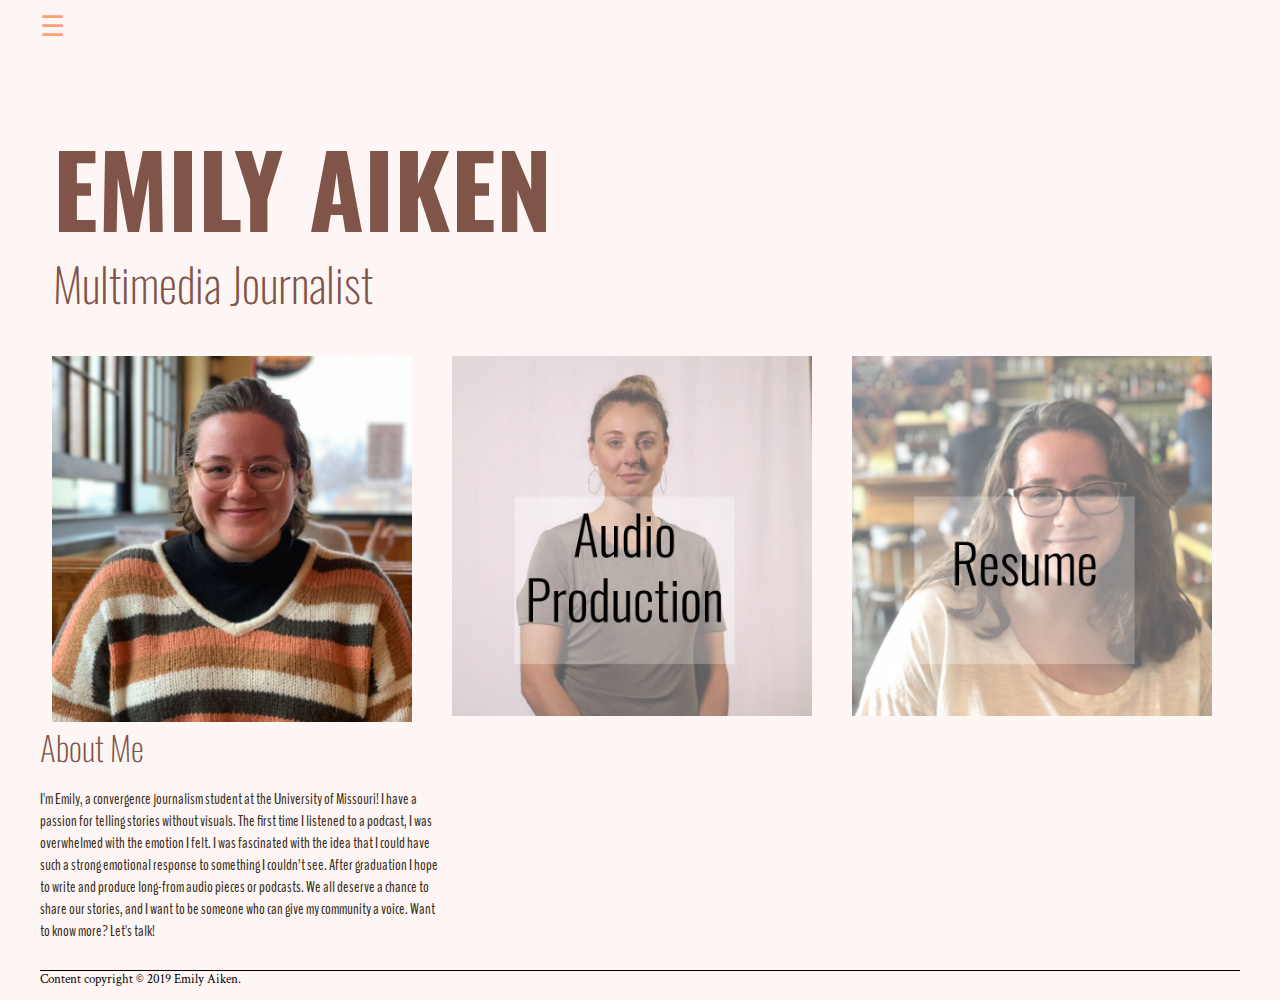
<file: index.html>
<!DOCTYPE html PUBLIC "-//W3C//DTD XHTML 1.0 Transitional//EN"
   "http://www.w3.org/TR/xhtml1/DTD/xhtml1-transitional.dtd">

   <html xmlns="http://www.w3.org/1999/xhtml">
   <head>
     <title>Emily Aiken</title>

     <meta http-equiv="content-type"/>

     <meta name="viewport" content="width=device-width, initial-scale=1.0"/>

        <link href="https://fonts.googleapis.com/css?family=Oxygen:400,700&display=swap" rel="stylesheet"/>
        <link href="https://fonts.googleapis.com/css?family=Playfair+Display:400,400i&display=swap" rel="stylesheet"/>
        <link href="https://fonts.googleapis.com/css?family=Oswald:400,600&display=swap" rel="stylesheet"/>
        <link href="https://fonts.googleapis.com/css?family=Crimson+Text:400,600i&display=swap" rel="stylesheet"/>
        <link href="https://fonts.googleapis.com/css?family=BenchNine:400,700&display=swap" rel="stylesheet"/>


<link rel="stylesheet" type="text/css" href="style.css">
<script src="https://code.jquery.com/jquery-1.12.0.min.js"></script>
<script src="java.js" type="text/javascript"></script>

     </head>
    <body>
      <div id="container">


<nav>
    <a class="menu-trigger" href="#">&#9776;</a>
  <ul>
    <li><a href="index.html">Home</a></li>
    <li><a href="audioproduction.html">Audio Production</a></li>
    <li><a href="resume.html">Resume</a></li>
    <li><a href="contact.html">Contact</a></li>
  </ul>
</nav>

      <h1>EMILY AIKEN</h1>


      <h2>Multimedia Journalist</h2>
<div class="audio">

<div class="main">
      <img><img src="ekacropped.jpg" alt="Emily Aiken." width="400px" /></img>
<h3>About Me</h3>
      <p>I'm Emily, a convergence journalism student at the University of Missouri! I have a passion for telling stories without visuals. The first time I listened to a podcast, I was overwhelmed with the emotion I felt. I was fascinated with the idea that I could have such a strong emotional response to something I couldn&rsquo;t see. After graduation I hope to write and produce long-from audio pieces or podcasts. We all deserve a chance to share our stories, and I want to be someone who can give my community a voice. Want to know more? Let's talk!</p>
</div>


<div class="production">
      <a href="audioproduction.html"><img src="audioproduction-01.png" width="400px"/></a>
</div>

<div class="resume">
      <a href="resume.html"><img src="resume-01.png" width="400px"/></a>
</div>

</div>



<p id="footer">Content copyright &copy; 2019 Emily Aiken.</p>

</div>

</body>



   </html>
</file>
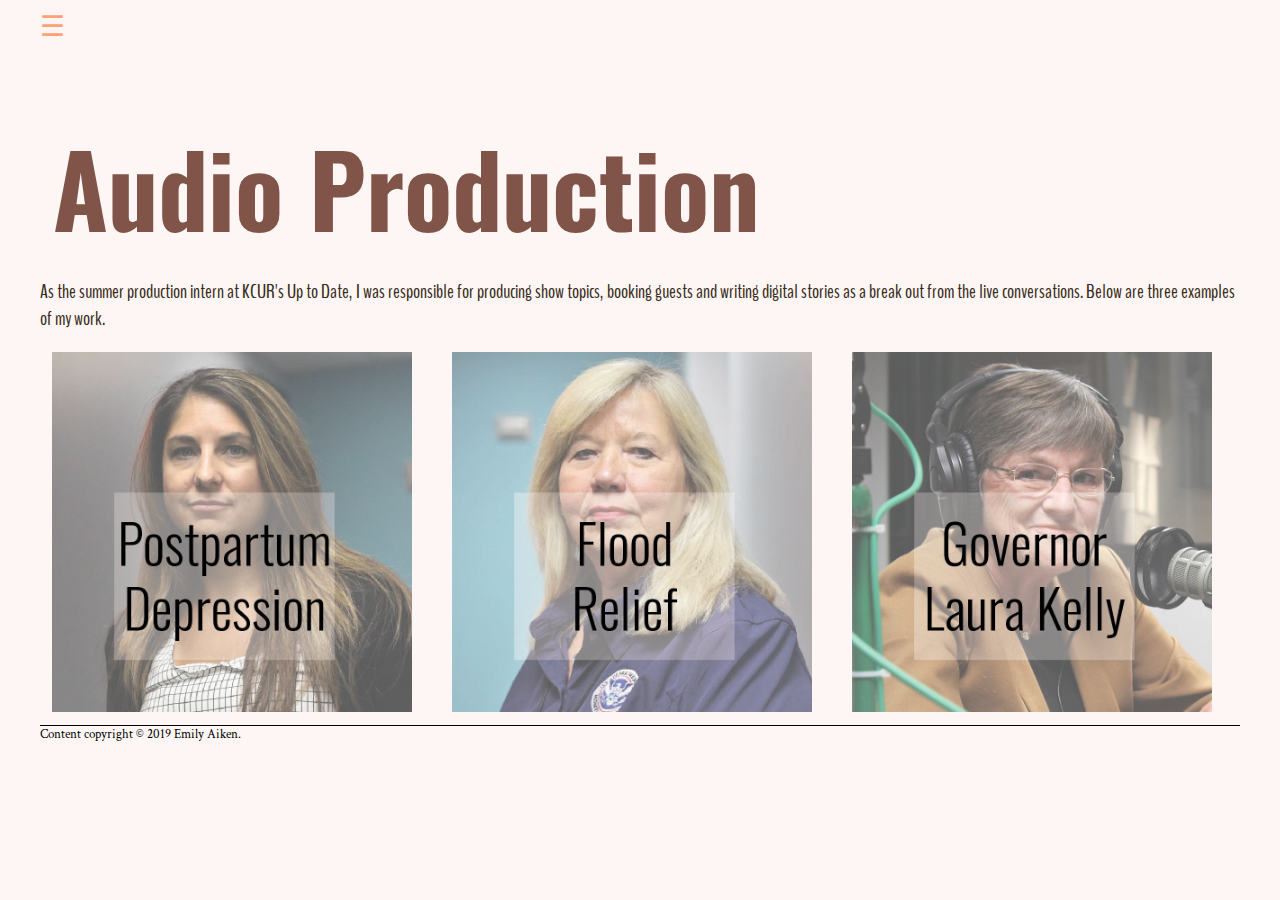
<file: audioproduction.html>
<!DOCTYPE html PUBLIC "-//W3C//DTD XHTML 1.0 Transitional//EN"
   "http://www.w3.org/TR/xhtml1/DTD/xhtml1-transitional.dtd">

   <html xmlns="http://www.w3.org/1999/xhtml">
   <head>
     <title>Audio Production</title>

     <meta http-equiv="content-type">

     <meta name="viewport" content="width=device-width, initial-scale=1.0">

        <link href="https://fonts.googleapis.com/css?family=Oxygen:400,700&display=swap" rel="stylesheet">
        <link href="https://fonts.googleapis.com/css?family=Playfair+Display:400,400i&display=swap" rel="stylesheet">
        <link href="https://fonts.googleapis.com/css?family=Oswald:400,600&display=swap" rel="stylesheet">
        <link href="https://fonts.googleapis.com/css?family=Crimson+Text:400,600i&display=swap" rel="stylesheet">
        <link href="https://fonts.googleapis.com/css?family=BenchNine:400,700&display=swap" rel="stylesheet">


<link rel="stylesheet" type="text/css" href="style.css">
<script src="https://code.jquery.com/jquery-1.12.0.min.js"></script>
<script src="java.js" type="text/javascript"></script>

     </head>
    <body>
      <div id="container">


<nav>
    <a class="menu-trigger" href="#">&#9776;</a>
  <ul>
    <li><a href="index.html">Home</a></li>
    <li><a href="audioproduction.html">Audio Production</a></li>
    <li><a href="resume.html">Resume</a></li>
  </ul>
</nav>

      <h1>Audio Production</h1>

<div class="subhead">
      <p>As the summer production intern at KCUR's Up to Date, I was responsible for producing show topics, booking guests and writing digital stories as a break out from the live conversations. Below are three examples of my work.</p>
</div>


<div class="audio">

<div class="main">
  <a href="https://www.kcur.org/post/missouri-mothers-are-risk-postpartum-depression-and-new-drug-might-not-be-much-help#stream/0" target="blank"><img><img src="ppd-01.png" alt="Emily Aiken." width="400px" /></>


</div>


<div class="production">
      <a href="https://www.kcur.org/post/missouri-floods-98-fema-reps-have-knocked-500-doors-seeking-people-who-need-help#stream/0" target="blank"><img src="fema-01.png" width="400px"/></a>
</div>

<div class="resume">
      <a href="https://www.kcur.org/post/kansas-governor-laura-kelly#stream/0" target="blank"><img src="laurakelly-01.png" width="400px"/></a>
</div>

</div>



<p id="footer">Content copyright &copy; 2019 Emily Aiken.</p>

</div>

</body>



   </html>
</file>
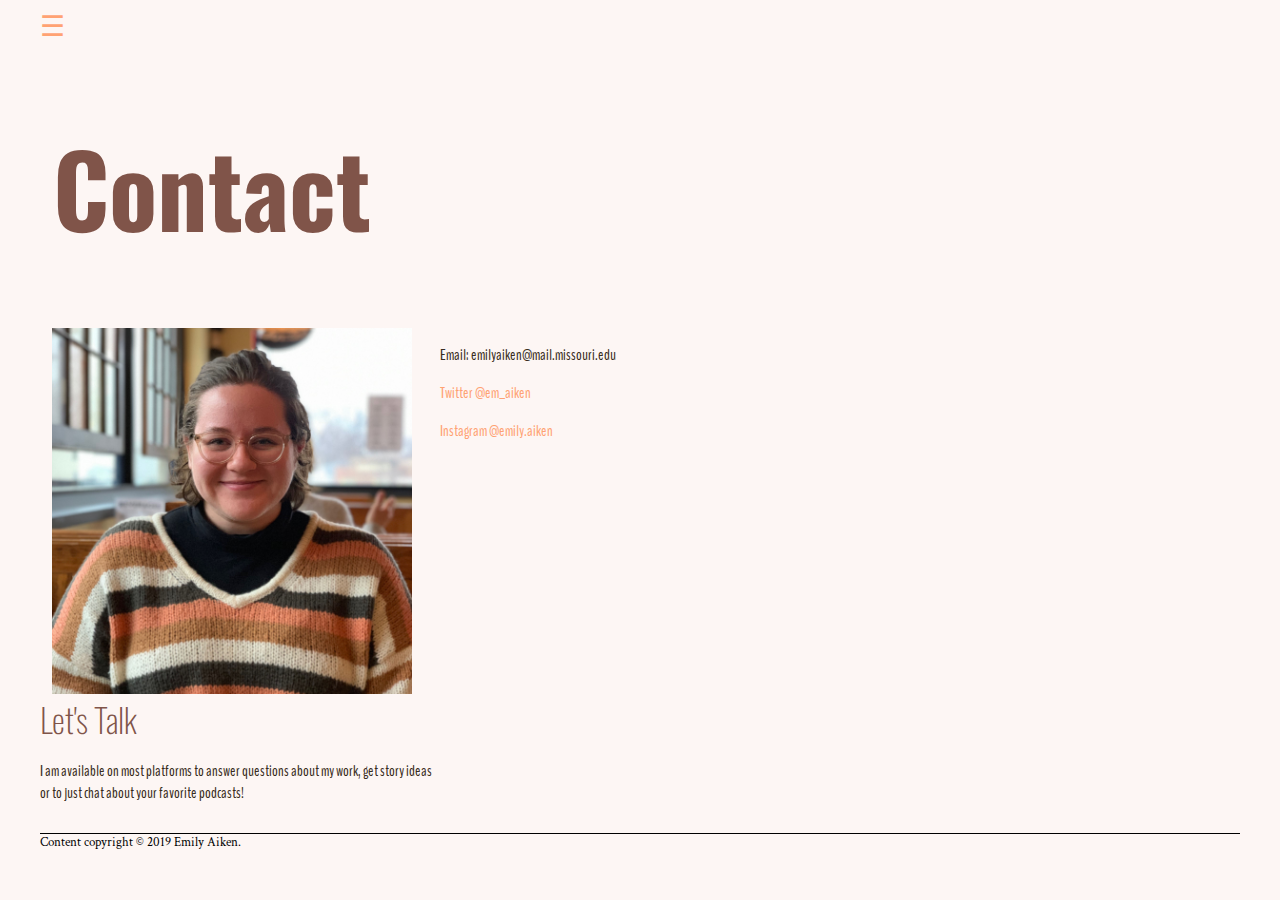
<file: contact.html>
<!DOCTYPE html PUBLIC "-//W3C//DTD XHTML 1.0 Transitional//EN"
   "http://www.w3.org/TR/xhtml1/DTD/xhtml1-transitional.dtd">

   <html xmlns="http://www.w3.org/1999/xhtml">
   <head>
     <title>Contact</title>

     <meta http-equiv="content-type">

     <meta name="viewport" content="width=device-width, initial-scale=1.0">

        <link href="https://fonts.googleapis.com/css?family=Oxygen:400,700&display=swap" rel="stylesheet">
        <link href="https://fonts.googleapis.com/css?family=Playfair+Display:400,400i&display=swap" rel="stylesheet">
        <link href="https://fonts.googleapis.com/css?family=Oswald:400,600&display=swap" rel="stylesheet">
        <link href="https://fonts.googleapis.com/css?family=Crimson+Text:400,600i&display=swap" rel="stylesheet">
        <link href="https://fonts.googleapis.com/css?family=BenchNine:400,700&display=swap" rel="stylesheet">


<link rel="stylesheet" type="text/css" href="style.css">
<script src="https://code.jquery.com/jquery-1.12.0.min.js"></script>
<script src="java.js" type="text/javascript"></script>

     </head>
    <body>
      <div id="container">


<nav>
    <a class="menu-trigger" href="#">&#9776;</a>
  <ul>
    <li><a href="index.html">Home</a></li>
    <li><a href="audioproduction.html">Audio Production</a></li>
    <li><a href="resume.html">Resume</a></li>
    <li><a href="contact.html">Contact</a></li>
  </ul>
</nav>

      <h1>Contact</h1>


<div class="audio">

<div class="main">
      <img><img src="ekacropped.jpg" alt="Emily Aiken." width="400px" /></>
<h3>Let's Talk</h3>
      <p>I am available on most platforms to answer questions about my work, get story ideas or to just chat about your favorite podcasts!</p>
</div>


<div class="production">
      <p>Email: emilyaiken@mail.missouri.edu</p>
      <a href="https://twitter.com/em_aiken" target="blank"<p>Twitter @em_aiken</p></a>
      <a href="https://www.instagram.com/emily.aiken/" target="blank"<p>Instagram @emily.aiken</p></a>
</div>


</div>



<p id="footer">Content copyright &copy; 2019 Emily Aiken.</p>

</div>

</body>



   </html>
</file>
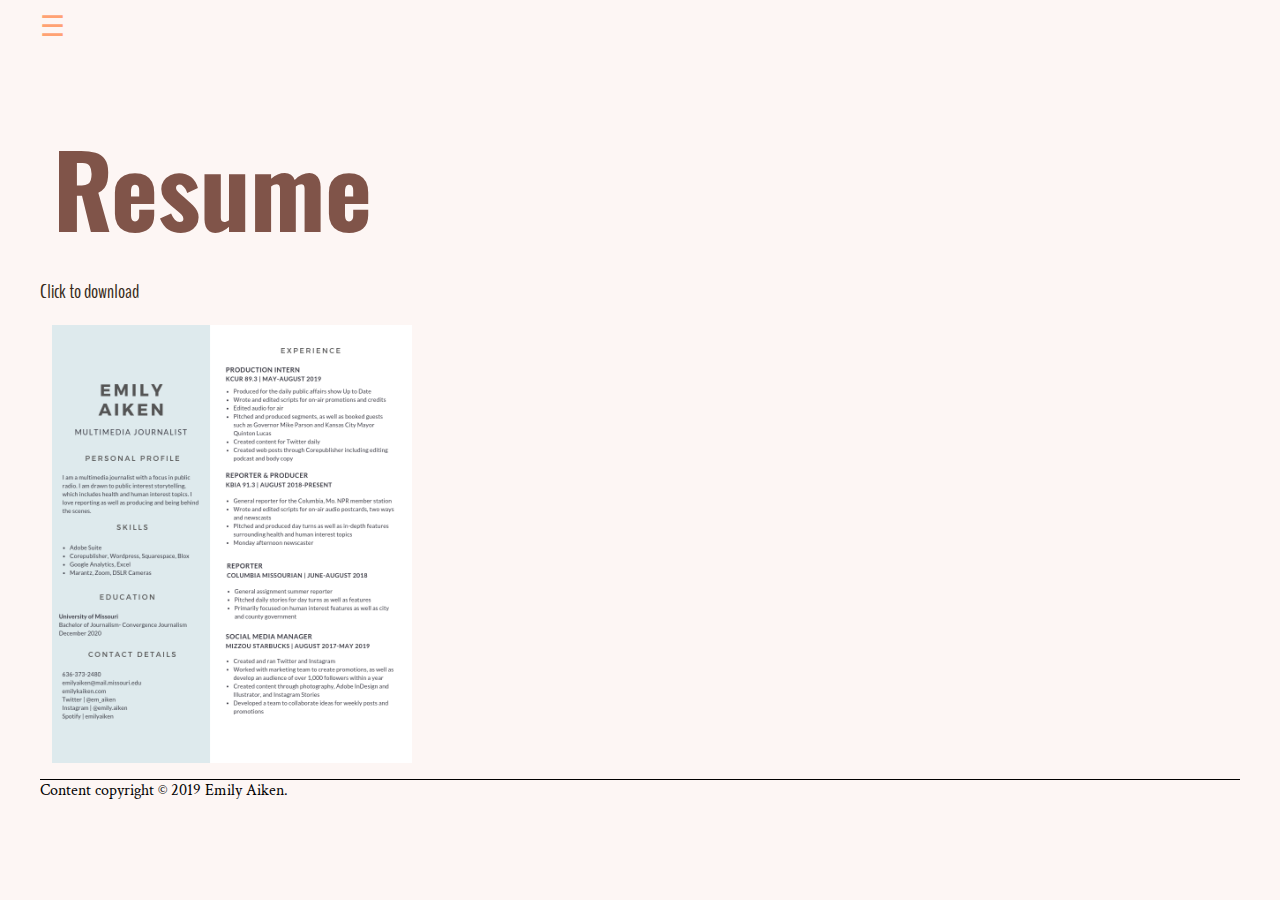
<file: resume.html>
<!DOCTYPE html PUBLIC "-//W3C//DTD XHTML 1.0 Transitional//EN"
   "http://www.w3.org/TR/xhtml1/DTD/xhtml1-transitional.dtd">

   <html xmlns="http://www.w3.org/1999/xhtml">
   <head>
     <title>Resume</title>

     <meta http-equiv="content-type">

     <meta name="viewport" content="width=device-width, initial-scale=1.0">

        <link href="https://fonts.googleapis.com/css?family=Oxygen:400,700&display=swap" rel="stylesheet">
        <link href="https://fonts.googleapis.com/css?family=Playfair+Display:400,400i&display=swap" rel="stylesheet">
        <link href="https://fonts.googleapis.com/css?family=Oswald:400,600&display=swap" rel="stylesheet">
        <link href="https://fonts.googleapis.com/css?family=Crimson+Text:400,600i&display=swap" rel="stylesheet">
        <link href="https://fonts.googleapis.com/css?family=BenchNine:400,700&display=swap" rel="stylesheet">


<link rel="stylesheet" type="text/css" href="style.css">
<script src="https://code.jquery.com/jquery-1.12.0.min.js"></script>
<script src="java.js" type="text/javascript"></script>

     </head>
    <body>
      <div id="container">


<nav>
    <a class="menu-trigger" href="#">&#9776;</a>
  <ul>
    <li><a href="index.html">Home</a></li>
    <li><a href="audioproduction.html">Audio Production</a></li>
    <li><a href="resume.html">Resume</a></li>
    <li><a href="contact.html">Contact</a></li>
  </ul>
</nav>

      <h1>Resume</h1>

      <div class="subhead">
          <p>Click to download</p>

<div class="audio">

<div class="main">
    <a href="emily aiken.pdf" download>
  <img src="emily aiken.png" alt="Emily Aiken Resume" width="400px">
</a>


</div>


</div>



<p id="footer">Content copyright &copy; 2019 Emily Aiken.</p>

</div>

</body>



   </html>
</file>
<file: style.css>
/* mobile */
body{
  background-color: #FDF6F4;
}


p,ul, ol{
	color: #382C20;
  font-family: 'BenchNine', sans-serif;
  list-style-type: none;
  padding: 0;
}

.subhead{
  color: #382C20;
  font-size: 15pt;
  font-family: 'BenchNine', sans-serif;
  list-style-type: none;
  padding: 0;
  margin-top: -20px;
}

img{
  padding: 0;
}

h1 {
    font-family: 'Oswald', sans-serif;
    color: #805449;
    text-align: left;
    font-size: 35pt;
    margin-left: 10pt;
    margin-right: 10pt;
}

h2{
  color: #805449;
  font-size: 15pt;
  font-family: 'Oswald', sans-serif;
  font-weight: lighter;
  text-align: left;
  margin-top: -30pt;
  margin-left: 10pt;
  margin-right: 10pt;
}

h3{
  color: #805449;
  font-size: 25pt;
  font-family: 'Oswald', sans-serif;
  font-weight: lighter;
  text-align: left;
  margin: auto;

}

#container{
    width: 95%;
    margin: 0 auto;
    align-items: flex-start;
}

#nav {
    padding: 0;
	  list-style-type: none;
    display: flex;
    flex-direction: column;
}

#nav li {
    margin: 0px;
    padding: 0;
	  border-bottom: 1px solid #FFEEDE;
}

a:link, a:visited{
  text-decoration: none;
  color: #FFA273;
  font-family: 'BenchNine', sans-serif;
}


#nav a:link, #nav a:visited {
	  display: block;
    color: #FFEEDE;
    background-color: #D1855F;
    font-weight: bold;
    text-align:center;
    text-decoration: none;
    padding: 4px;
    font-family: 'Oswald', sans-serif;
    font-weight: 400;
}

#nav a:hover, #nav a:active {
    background-color: #FFA273;
}


.cards {
    margin-left: 0;
    padding-right: 10pt;
    list-style: none;
    display: grid;
    grid-gap: 10px;
    align-items: start;

}

.cards li {
    padding: 5pt;
    text-decoration: none;
    list-style: none;
    border-radius: 10px;
    grid-template-rows: 1fr 1fr 1fr 1fr;
    margin: 1px;

}

.cards p{
  margin-left: 10pt;
  text-align: left;
}


#footer {
    color: black;
    font-family: 'Crimson Text', serif;
    font-size: 0.8em;
    border-top: 1px solid black;
    list-style: none;
}

img {
	border: none;
  width: 90%;
  height: auto;
}

#nav ul li {
    display: block;
    border-top: 1px #79896d solid;
}

#nav a {
    color: #f8ecc2;
    display: block;
    text-decoration: none;
    padding: 20px 30px;
}

.menu-trigger {
    order: 1;
    font-size: 1.75em;
    width: 2em;
}

nav ul {
    display: none;
}

.main {
  width: 90%;
  max-width: 400px;
  height: auto;
}
/* desktop */



@media screen and (min-width: 599px) {
  h1{
    margin-left: 3%;
  }

  h2{
    margin-left: 3%;
  }

  h3{
    margin-left: 3%;
  }
  nav{
    flex-flow: row wrap;
  }

  .main {
    width: 90%;
    max-width: 400px;
    height: auto;
  }

nav li{
  margin: 1px;
  width: 23.75%;
  }

  img{
    margin-left: 3%;
    max-width: 400px;
  }

  .caption{
    margin-left: 3%;
  }

.audio{
  display: flex;
  flex-flow: row;
}
.production, .resume{
  width: 90%;
  max-width: 400px;
}

.subhead{
  color: #382C20;
  font-size: 15pt;
  font-family: 'BenchNine', sans-serif;
  list-style-type: none;
  padding: 0;
  margin-top: -50px;
}

h1 {
    font-family: 'Oswald', sans-serif;
    color: #805449;
    text-align: left;
    font-size: 75pt;
    margin-left: 10pt;
    margin-right: 10pt;
}

h2{
  color: #805449;
  font-size: 35pt;
  font-family: 'Oswald', sans-serif;
  font-weight: lighter;
  text-align: left;
  margin-top: -60pt;
  margin-left: 10pt;
  margin-right: 10pt;
}

h3{
  color: #805449;
  font-size: 25pt;
  font-family: 'Oswald', sans-serif;
  font-weight: lighter;
  text-align: left;
  margin: auto;
}

}

@media screen and (min-width: 899px) {

  nav{
    flex-flow: row wrap;
  }


}
</file>
